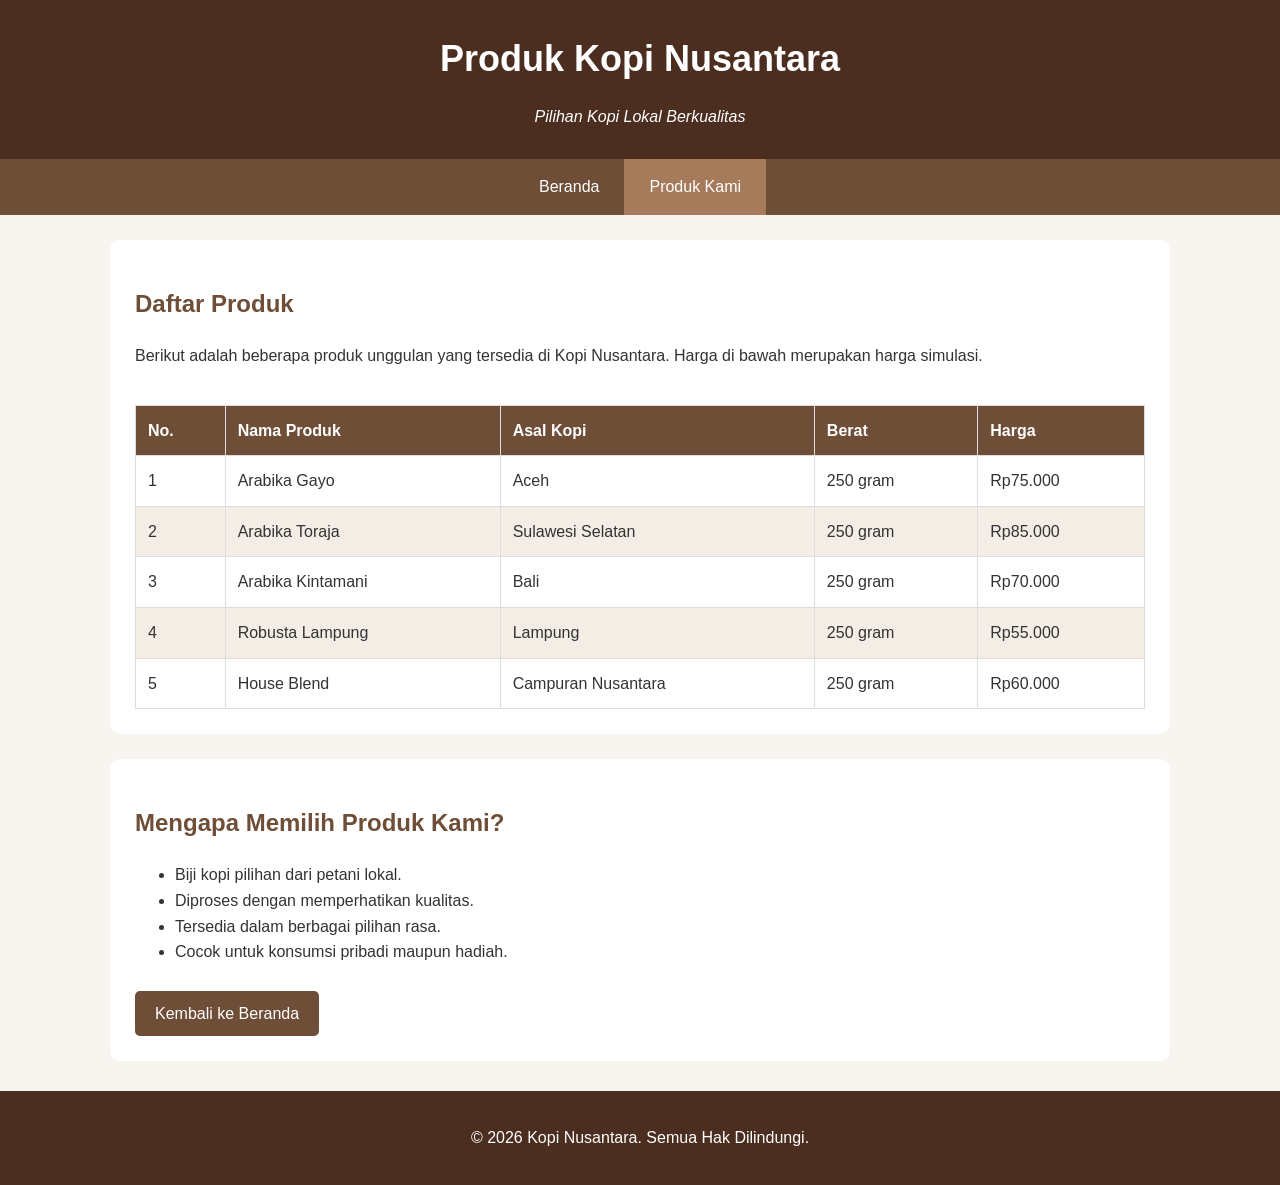
<file: produk.html>
<!DOCTYPE html>
<html lang="id">
<head>
    <meta charset="UTF-8">
    <meta name="viewport" content="width=device-width, initial-scale=1.0">
    <title>Kopi Nusantara | Produk</title>
    <link rel="stylesheet" href="style.css">
</head>
<body>

    <header>
        <h1>Produk Kopi Nusantara</h1>
        <p>Pilihan Kopi Lokal Berkualitas</p>
    </header>

    <nav>
        <a href="index.html">Beranda</a>
        <a href="produk.html" class="active">Produk Kami</a>
    </nav>

    <main>
        <section class="konten">
            <h2>Daftar Produk</h2>
            <p>
                Berikut adalah beberapa produk unggulan
                yang tersedia di Kopi Nusantara.
                Harga di bawah merupakan harga simulasi.
            </p>

            <div class="tabel-container">
                <table>
                    <thead>
                        <tr>
                            <th>No.</th>
                            <th>Nama Produk</th>
                            <th>Asal Kopi</th>
                            <th>Berat</th>
                            <th>Harga</th>
                        </tr>
                    </thead>

                    <tbody>
                        <tr>
                            <td>1</td>
                            <td>Arabika Gayo</td>
                            <td>Aceh</td>
                            <td>250 gram</td>
                            <td>Rp75.000</td>
                        </tr>
                        <tr>
                            <td>2</td>
                            <td>Arabika Toraja</td>
                            <td>Sulawesi Selatan</td>
                            <td>250 gram</td>
                            <td>Rp85.000</td>
                        </tr>
                        <tr>
                            <td>3</td>
                            <td>Arabika Kintamani</td>
                            <td>Bali</td>
                            <td>250 gram</td>
                            <td>Rp70.000</td>
                        </tr>
                        <tr>
                            <td>4</td>
                            <td>Robusta Lampung</td>
                            <td>Lampung</td>
                            <td>250 gram</td>
                            <td>Rp55.000</td>
                        </tr>
                        <tr>
                            <td>5</td>
                            <td>House Blend</td>
                            <td>Campuran Nusantara</td>
                            <td>250 gram</td>
                            <td>Rp60.000</td>
                        </tr>
                    </tbody>
                </table>
            </div>
        </section>

        <section class="konten">
            <h2>Mengapa Memilih Produk Kami?</h2>
            <ul>
                <li>Biji kopi pilihan dari petani lokal.</li>
                <li>Diproses dengan memperhatikan kualitas.</li>
                <li>Tersedia dalam berbagai pilihan rasa.</li>
                <li>Cocok untuk konsumsi pribadi maupun hadiah.</li>
            </ul>

            <a href="index.html" class="tombol">
                Kembali ke Beranda
            </a>
        </section>
    </main>

    <footer>
        <p>&copy; 2026 Kopi Nusantara. Semua Hak Dilindungi.</p>
    </footer>

</body>
</html>
</file>
<file: style.css>
* {
    box-sizing: border-box;
}

body {
    margin: 0;
    font-family: Arial, Helvetica, sans-serif;
    background-color: #f8f5f0;
    color: #333333;
    line-height: 1.6;
}

/* Bagian header */
header {
    background-color: #4b2e1f;
    color: white;
    text-align: center;
    padding: 30px 20px;
}

header h1 {
    margin: 0;
    font-size: 36px;
}

header p {
    margin-bottom: 0;
    font-style: italic;
}

/* Menu navigasi */
nav {
    background-color: #6f4e37;
    display: flex;
    justify-content: center;
    flex-wrap: wrap;
}

nav a {
    color: white;
    text-decoration: none;
    padding: 15px 25px;
    display: block;
    transition: background-color 0.3s;
}

nav a:hover,
nav a.active {
    background-color: #a67b5b;
}

/* Area konten utama */
main {
    max-width: 1100px;
    margin: 25px auto;
    padding: 0 20px;
}

h2 {
    color: #6f4e37;
}

/* Bagian hero pada halaman utama */
.hero {
    display: flex;
    align-items: center;
    gap: 30px;
    background-color: white;
    padding: 25px;
    border-radius: 10px;
    margin-bottom: 25px;
}

.hero-text {
    flex: 1;
}

.hero-text h2 {
    font-size: 28px;
}

.hero img {
    width: 45%;
    height: 300px;
    object-fit: cover;
    border-radius: 10px;
}

/* Bagian profil dan informasi */
.konten {
    background-color: white;
    padding: 25px;
    margin-bottom: 25px;
    border-radius: 10px;
}

.dua-kolom {
    display: flex;
    gap: 20px;
    margin-bottom: 25px;
}

.kartu {
    flex: 1;
    background-color: #eee3d5;
    padding: 20px;
    border-radius: 10px;
}

/* Tombol berbentuk hyperlink */
.tombol {
    display: inline-block;
    background-color: #6f4e37;
    color: white;
    text-decoration: none;
    padding: 10px 20px;
    border-radius: 5px;
    margin-top: 10px;
}

.tombol:hover {
    background-color: #4b2e1f;
}

/* Tabel produk */
.tabel-container {
    overflow-x: auto;
}

table {
    width: 100%;
    border-collapse: collapse;
    margin-top: 20px;
    background-color: white;
}

th,
td {
    border: 1px solid #dddddd;
    padding: 12px;
    text-align: left;
}

th {
    background-color: #6f4e37;
    color: white;
}

tbody tr:nth-child(even) {
    background-color: #f3ede6;
}

tbody tr:hover {
    background-color: #e8d9c8;
}

/* Bagian footer */
footer {
    background-color: #4b2e1f;
    color: white;
    text-align: center;
    padding: 18px;
    margin-top: 30px;
}

/* Tampilan untuk layar kecil */
@media screen and (max-width: 700px) {
    header h1 {
        font-size: 28px;
    }

    .hero {
        flex-direction: column;
    }

    .hero img {
        width: 100%;
        height: 220px;
    }

    .dua-kolom {
        flex-direction: column;
    }

    nav a {
        padding: 12px 18px;
    }

    main {
        padding: 0 12px;
    }

    .konten {
        padding: 18px;
    }
}
</file>
